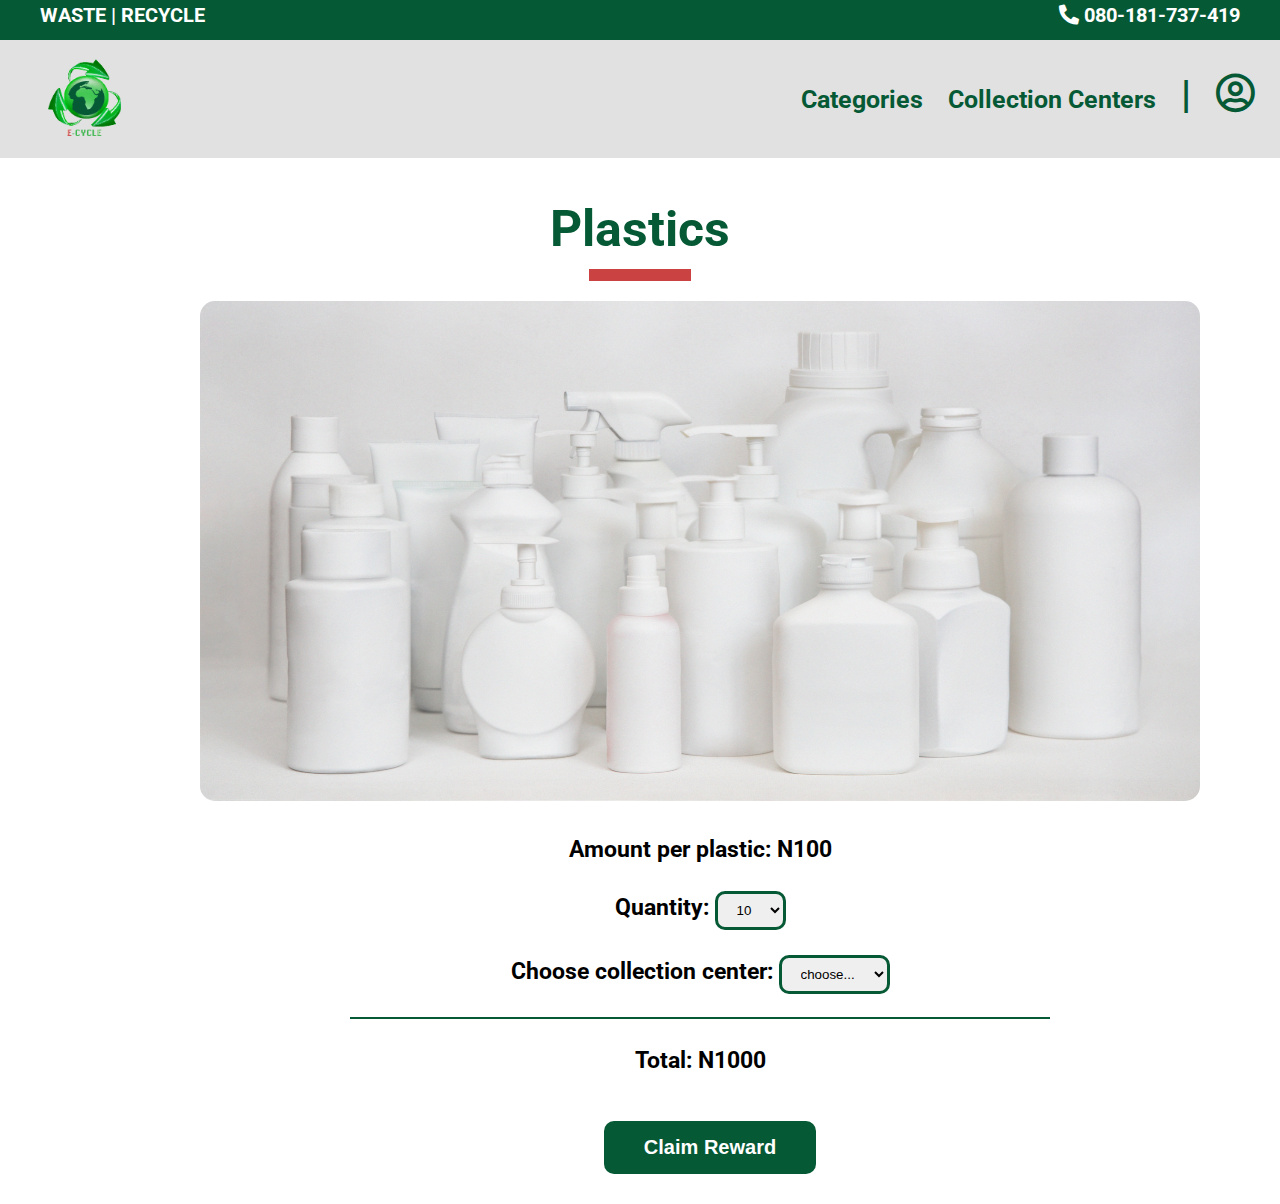
<file: category.html>
<!DOCTYPE html>
<html lang="en">

<head>
  <meta charset="UTF-8">
  <meta name="viewport" content="width=device-width, initial-scale=1.0">
  <meta http-equiv="X-UA-Compatible" content="ie=edge">
  <link href="https://fonts.googleapis.com/css2?family=Roboto:wght@700&display=swap" rel="stylesheet">
  <link rel="stylesheet" href="https://use.fontawesome.com/releases/v5.11.2/css/all.css">
  <link rel="stylesheet" href="style.css">
  <title>Document</title>
</head>

<body>
  <div class="navigation">
    <header class="header">
        <p class="info">WASTE | RECYCLE</p>
        <p class="phone"><i class="fas fa-phone"></i> 080-181-737-419</p>
    </header>
    <div class="nav">
      <a href="index.html"><img class="logo" src="images/logo.png" alt="logo"></a>
      <ul class="nav-bar">
        <li><a class="nav-nav" href="category-group.html">Categories</a></li>
        <li><a class="nav-nav" href="index.html">Collection Centers</a></li>
        <li><span class="line">|</span></li>
        <li><a href="signIn.html"><i class="far fa-user-circle profile"></i></a></li>
      </ul>
    </div>
  </div>
  <div class="selCat">
      <div class="sign-top">
    <h1 class="hack">Plastics</h1>
    <hr class="hr">
  </div>
  <div class="selected-category">
    <img class="selected-c" src="images/plastic-waste-img.jpg" alt="plastic">
    <div class="cat-val">
      <h3>Amount per plastic: N100</h3>
      <h3>Quantity:
        <select class="quant" name="quant">
          <option>10 <i class="fas fa-caret-down"></i></option>
          <option>20</option>
          <option>30</option>
        </select>
      </h3>
      <h3>Choose collection center:
        <select class="cent" name=center"">
          <option>choose... <i class="fas fa-caret-down"></i></option>
          <option>Ikeja</option>
          <option>Lekki</option>
        </select>
      </h3>
    </div>
    <hr class="cr">
    <h3>Total: N1000</h3>
  <a href="claim-reward.html">  <button class="btn-sign claim-r" type="button" name="button">Claim Reward</button></a>
  </div>
</div>


  <script src="" charset="utf-8"></script>

</body>

</html>
</file>
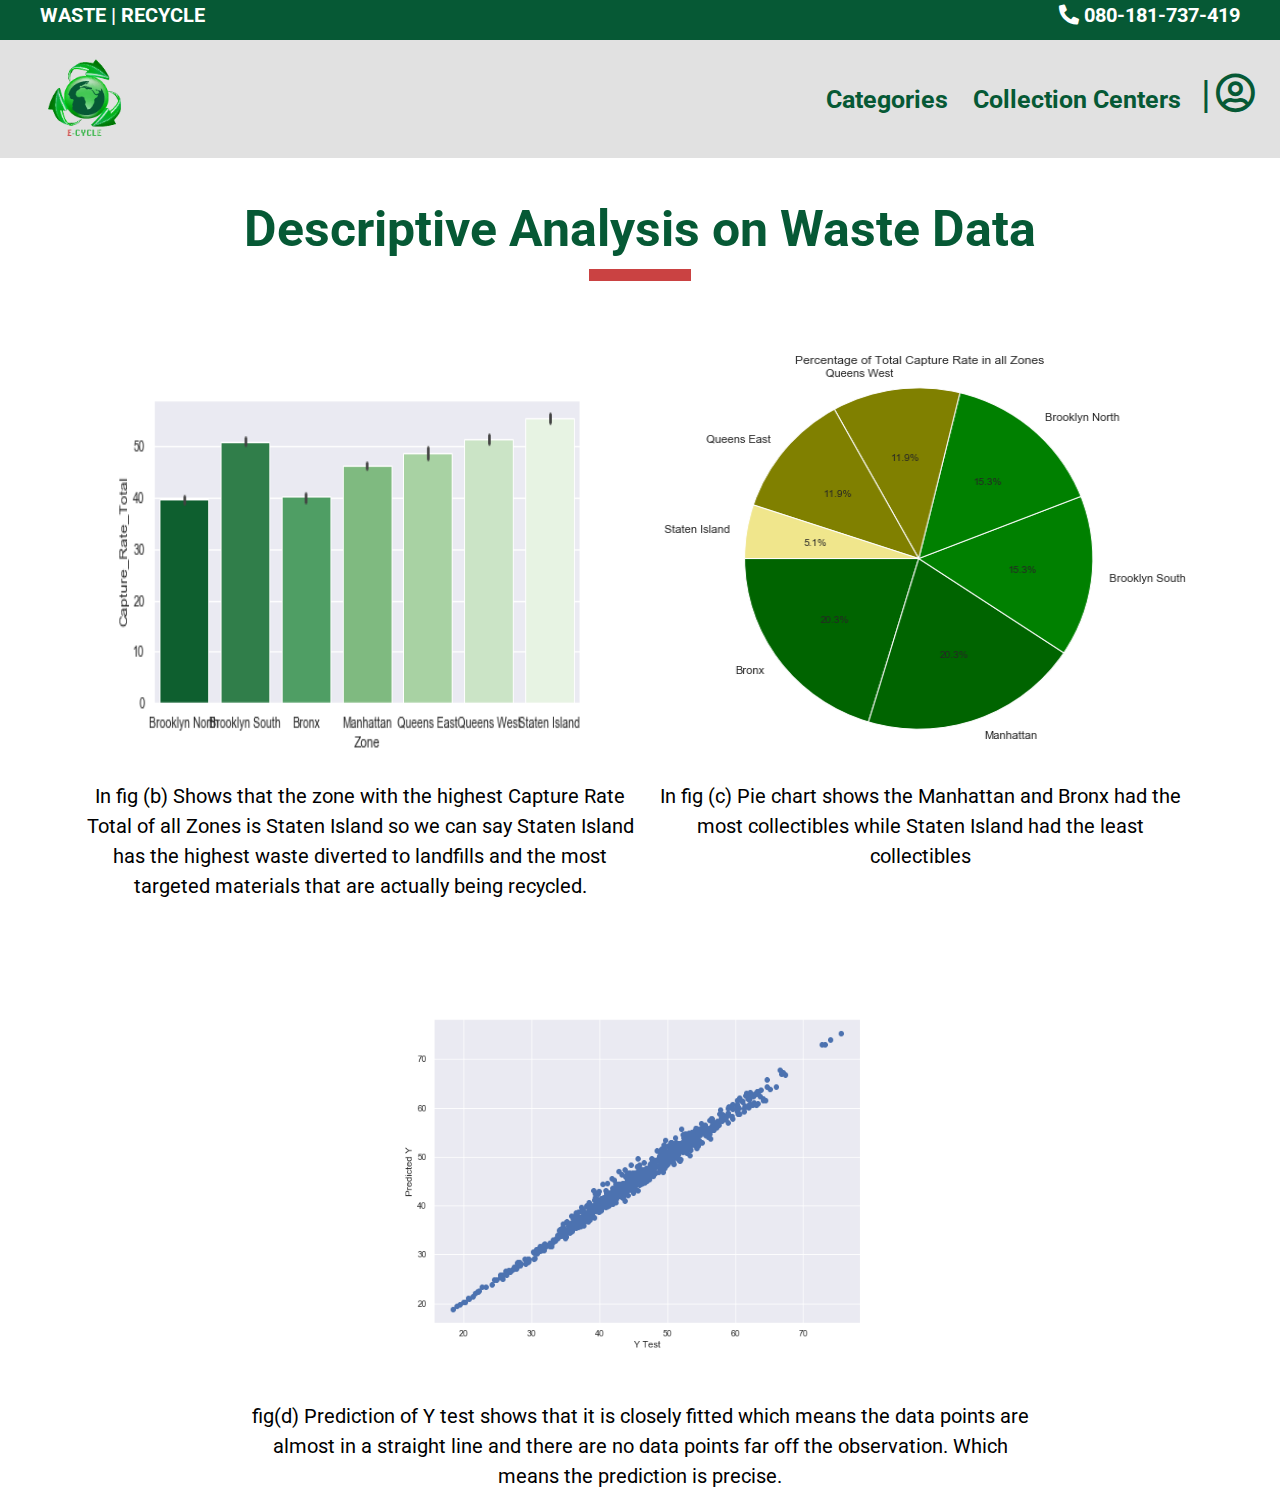
<file: knowMore.html>
<!DOCTYPE html>
<html lang="en">

<head>
  <meta charset="UTF-8">
  <meta name="viewport" content="width=device-width, initial-scale=1.0">
  <meta http-equiv="X-UA-Compatible" content="ie=edge">
  <link href="https://fonts.googleapis.com/css2?family=Roboto:wght@700&display=swap" rel="stylesheet">
  <link rel="stylesheet" href="https://use.fontawesome.com/releases/v5.11.2/css/all.css">
  <link rel="stylesheet" href="style.css">
  <title>Document</title>
</head>

<body>
  <div class="navigation">
    <header class="header">
      <p class="info">WASTE | RECYCLE</p>
      <p class="phone"><i class="fas fa-phone"></i> 080-181-737-419</p>
    </header>
    <div class="nav">
      <a href="index.html"><img class="logo" src="images/logo.png" alt="logo"></a>
      <ul class="nav-bar">
        <li><a class="nav-nav" href="category-group.html">Categories</a></li>
        <li><a class="nav-nav" href="index.html">Collection Centers</a></li <li><span class="line">|</span></li>
        <li><a href="signIn.html"><i class="far fa-user-circle profile"></i></a></li>
      </ul>
    </div>
  </div>
  <div class="sign-top">
    <h1 class="hack">Descriptive Analysis on Waste Data</h1>
    <hr class="hr">
  </div>

  <div class="dData">
    <div class="infoData">
      <img class="fbar" src="images/fBar.png" alt="data">
      <p>In fig (b) Shows that the zone with the highest Capture Rate Total of all Zones is Staten Island so we can say Staten Island has the highest waste diverted to landfills and the most targeted materials that are actually being recycled.</p>
    </div>
    <div class="infoData">
      <img class="fbar" src="images/fPer.png" alt="data">
     <p>In fig (c)  Pie chart shows the Manhattan and Bronx had the most collectibles while Staten Island had the least collectibles</p>
    </div>
  </div>
<div class="dNext">
    <img class="fbar" src="images/predict.png" alt="data">
    <p>fig(d) Prediction of Y test shows that it is closely fitted which means the data points are almost in a straight line and there are no data points far off the observation. Which means the prediction is precise.</p>
</div>
</body>

</html>
</file>
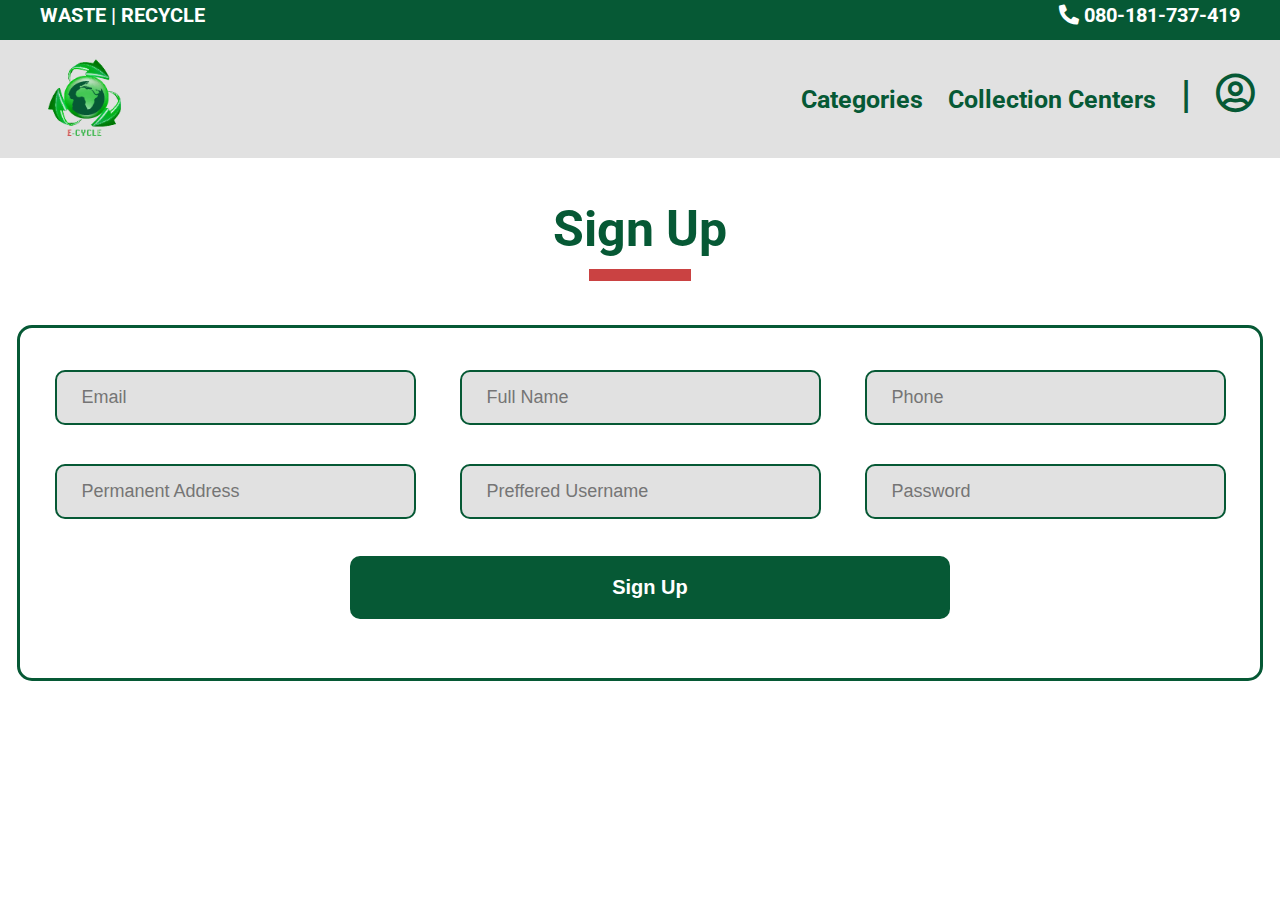
<file: register.html>
<!DOCTYPE html>
<html lang="en">

<head>
  <meta charset="UTF-8">
  <meta name="viewport" content="width=device-width, initial-scale=1.0">
  <meta http-equiv="X-UA-Compatible" content="ie=edge">
  <link href="https://fonts.googleapis.com/css2?family=Roboto:wght@700&display=swap" rel="stylesheet">
  <link rel="stylesheet" href="https://use.fontawesome.com/releases/v5.11.2/css/all.css">
  <link rel="stylesheet" href="style.css">
  <title>Document</title>
</head>

<body>
  <div class="first-page">
    <div class="navigation">
      <header class="header">
        <p class="info">WASTE | RECYCLE</p>
        <p class="phone"><i class="fas fa-phone"></i> 080-181-737-419</p>
      </header>
      <div class="nav">
        <a href="index.html"><img class="logo" src="images/logo.png" alt="logo"></a>
        <ul class="nav-bar">
          <li><a class="nav-nav" href="category-group.html">Categories</a></li>
          <li><a class="nav-nav" href="index.html">Collection Centers</a></li>
          <li><span class="line">|</span></li>
          <li><a href="signIn.html"><i class="far fa-user-circle profile"></i></a></li>
        </ul>
      </div>
    </div>
    <div class="register-home">
      <div class="sign-top">
        <h1 class="hack">Sign Up</h1>
        <hr class="hr">
      </div>
      <h2 class="regOutput unknown"></h2>
      <div class="signUp set-out">
        <form action="index.html" method="post">
          <div class="reg">
            <span>
              <input id="reguser" class="sign regi" type="email" name="email" placeholder="Email">
            </span>
            <span>
              <input id="regfName"class="sign regi" type="text" name="user" placeholder="Full Name">
            </span>
            <span>
              <input id="regphone" class="sign regi" type="number" name="phone" placeholder="Phone">
            </span>
            <span>
              <input id="regpa" class="sign regi" type="text" name="pa" placeholder="Permanent Address">
            </span>
            <span>
              <input id="regpu" class="sign regi" type="text" name="pu" placeholder="Preffered Username">
            </span>
            <span>
              <input id="regpass" class="sign regi" type="password" name="password" placeholder="Password">
            </span>
          </div>
          <a class="registered"> <button class=" btn-sign log regButton" type="button" name="button">Sign Up</button></a> <br>

        </form>
      </div>
    </div>


    <script src="reg.js" charset="utf-8"></script>

</body>

</html>
</file>
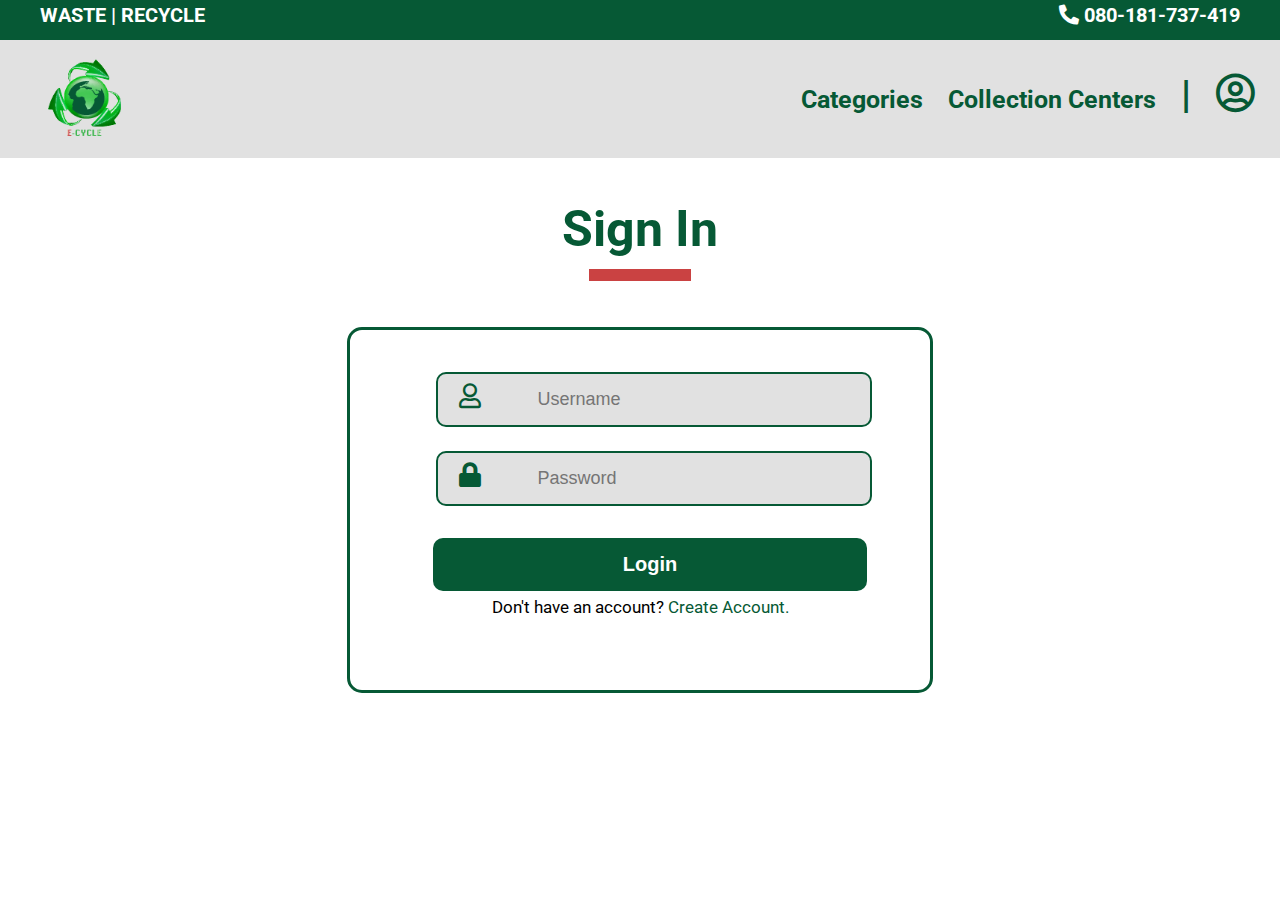
<file: signIn.html>
<!DOCTYPE html>
<html lang="en">

<head>
  <meta charset="UTF-8">
  <meta name="viewport" content="width=device-width, initial-scale=1.0">
  <meta http-equiv="X-UA-Compatible" content="ie=edge">
  <link href="https://fonts.googleapis.com/css2?family=Roboto:wght@700&display=swap" rel="stylesheet">
  <link rel="stylesheet" href="https://use.fontawesome.com/releases/v5.11.2/css/all.css">
  <link rel="stylesheet" href="style.css">
  <title>Document</title>
</head>

<body>
  <div class="first-page">
    <div class="navigation">
      <header class="header">
        <p class="info">WASTE | RECYCLE</p>
        <p class="phone"><i class="fas fa-phone"></i> 080-181-737-419</p>
      </header>
      <div class="nav">
        <a href="index.html"><img class="logo" src="images/logo.png" alt="logo"></a>
        <ul class="nav-bar">
          <li><a class="nav-nav" href="category-group.html">Categories</a></li>
          <li><a class="nav-nav" href="index.html">Collection Centers</a></li>
          <li><span class="line">|</span></li>
          <li><a href="signIn.html"><i class="far fa-user-circle profile"></i></a></li>
        </ul>
      </div>
    </div>
    <div class="home-signIn">
      <div class="sign-top">
        <h1 class="hack">Sign In</h1>
        <hr class="hr">
      </div>
      <h1 class="signOutput unknown"></h1>
      <div class="signUp set-in">
        <form action="index.html" method="post">
          <span>
            <i class="far fa-user in-icon"></i>
            <input class="sign" id="signUser"type="text" name="user" placeholder="Username">
          </span><br>
          <span>
            <i class="fas fa-lock in-icon"></i>
            <input class="sign"id="signPass" type="password" name="password" placeholder="Password">
          </span><br>
          <a class="logged-in"><button class="btn-sign sign-button" type="button" name="button">Login</button> <br></a>
          <small class="account">Don't have an account? <a href="register.html" class="in"> Create Account.</a> </small>
        </form>
      </div>
    </div>

    <script src="sign.js" charset="utf-8"></script>

</body>

</html>
</file>
<file: style.css>
body {
  margin: 0;
  padding: 0;
  line-height: 1.5;
  font-family: 'Roboto', sans-serif;
  font-size: 20px;
  width: 100%;
  overflow-x: hidden;
  outline: none;
}

/*first-page*/
.logo {
  width: 100px;
  height: 100px;
  padding-left: 40px;
}

.navigation {
  display: grid;
  grid-template-columns: 1fr;
  align-items: center;
}

.first-page {
  width: 100vw;
}

.header {
  height: 40px;
  text-align: center;
  font-size: 20px;
  font-weight: bold;
  width: 100vw;
  color: white;
  display: inline-block;
  align-items: center;
  padding: 0;
  background-color: #065935;
}

.info {
  float: left;
  padding-left: 40px;
  margin: 0;
}

.fa-phone {
  transform: scaleX(-1);
}

.phone {
  float: right;
  padding-right: 40px;
  margin: 0;
}

.line, .profile {
  font-size: 40px;
  color: #065935;
}

div .nav {
  background-color: rgba(196, 196, 196, 0.5);
  padding: 5px;
}

.nav-bar {
  float: right;
}

.nav li {
  padding-right: 20px;
  font-weight: bold;
  display: inline-block;
  list-style: none;
}

.nav-nav {
  font-size: 25px;
  color: #065935;
  text-decoration: none;
}

.faPro {
  padding-right: 20px;
}

.wrap {
  padding-top: 50px;
  text-align: center;
  display: grid;
  grid-template-columns: 600px 1fr;
}

.landing {
  width: 1000px;
}

.top {
  position: relative;
  left: 9%;
  top: 20%;
  color: #065935;
}

.bold {
  font-weight: bolder;
  font-size: 50px;
}

.btn {
  padding: 20px 40px;
  border-radius: 10px;
  border: none;
  color: white;
  font-size: 20px;
  background-color: #065935;
}

.map {
  border-radius: 100px;
}

.map:hover, .map:active {
  width: 100vw;
  height: 100vh;
  border-radius: 10px;
}

.map-dir {
  padding-left: 20px;
}

.nearest {
  font-size: 22px;
  text-align: center;
  padding-right: 10%;
}

/*second-page/ categories*/
.second-page {
  padding: 20px 90px;
  text-align: center;
}

.sel-cate {
  background-color: rgba(196, 196, 196, 0.5);
}

.categories {
  padding: 10px;
  display: grid;
  grid-template-columns: repeat(3, 1fr);
  grid-gap: 50px;
}

.cat-img {
  border-radius: 20px;
  width: 410px;
  height: 260px;
}

.dot {
  padding-right: 15px;
  color: #065935;
}

.hr {
  width: 100px;
  height: 10px;
  background-color: #CA4242;
  border: solid 1px #CA4242;
  margin-top: 0;
}

.forth-page {
  background-color: rgba(196, 196, 196, 0.5);
  padding-top: 20px;
}

.hack {
  font-size: 50px;
  text-align: center;
  color: #065935;
  margin-bottom: 2px;
}

.collection-center {
  display: grid;
  grid-gap: 20px;
  grid-template-columns: repeat(4, 1fr);
  padding-top: 40px;
  padding: 3%;
}

.loc {
  padding-right: 8px;
}

/*waste*/
.wasteMag {
  padding: 20px 150px 100px;
}

.inbetSecond {
  width: 100vw;
  text-align: center;
  background-color: rgba(196, 196, 196, 0.5);
}

.wasteImg {
  display: grid;
  grid-gap: 30px;
  grid-template-columns: 500px 1fr;
  padding-top: 30px;
}

.waste-grid {
  display: grid;
  grid-gap: 5px;
  padding-bottom: 15px;
  grid-template-columns: repeat(4, 170px);
}

.wasteP {
  text-align: center;
}

.wasteG {
  color: #065935;
}

.editTop {
  width: 500px;
  border-radius: 15px;
}

.edit-was {
  border-radius: 15px;
  width: 170px;
  height: 150px;
}

/*do you know*/
.readP {
  text-align: center;
}

.readMore {
  font-size: 22px;
  color: #065935;
}

.encloseG {
  width: 1100px;
  padding-left: 20px;
  margin: 0 auto;
}

.topG {
  width: 1100px;
}

/*SIGNUP*/
.unknown {
  text-align: center;
  color: #CA4242;
}

.set-in {
  width: 540px;
  height: 300px;
}

.in {
  color: #065935;
  text-decoration: none;
}

.set-out {
  width: 1200px;
  height: 290px;
}

.sign-top {
  padding-bottom: 10px;
}

.signUp {
  padding: 30px 20px;
  border: solid 3px #065935;
  border-radius: 15px;
  text-align: center;
  margin: 10px auto;
}

.in-icon {
  font-size: 25px;
  position: relative;
  left: 50px;
  color: #065935
}

.sign {
  margin: 12px 0;
  padding: 15px 100px;
  background-color: rgba(196, 196, 196, 0.5);
  border: solid 2px #065935;
  font-size: 18px;
  border-radius: 10px;
  color: #065935;
}

.btn-sign {
  background-color: #065935;
  border: none;
  margin-top: 20px;
  margin-left: 20px;
  padding: 15px 190px;
  color: white;
  font-size: 20px;
  font-weight: bold;
  border-radius: 10px;
}

.reg {
  display: grid;
  grid-gap: 15px;
  grid-template-columns: repeat(3, 1fr);
}

.regi {
  padding-left: 25px;
}

.log {
  width: 50%;
  margin-top: 25px;
  padding: 20px;
}

/*profile*/
.badge {
  font-size: 20px;
  color: #DE3552;
}

.profile-con {
  width: 1200px;
  margin: 0 auto;
}

.userProfile {
  display: grid;
  grid-template-columns: 500px 1fr;
  font-size: 20px;
}

.pro-f {
  grid-row: span 2;
  text-align: center;
}

.pro-c {
  padding: 8px 40px;
  width: 650px;
  height: 300px;
  border: solid 3px #065935;
  border-radius: 10px;
  margin-bottom: 25px;
}

.prof-img {
  width: 400px;
  height: 340px;
  border-radius: 10px;
}

.plas {
  background-color: rgba(196, 196, 196, 0.5);
  border-radius: 2px;
  padding: 0 7px;
}

.amount, .edit {
  float: right;
}

/*about us*/
.aboutUs {
  background-color: white;
}

.aboutImg {
  width: 560px;
  height: 470px;
  border-radius: 15px;
}

.topAbout {
  display: grid;
  grid-template-columns: 600px 1fr;
  width: 1300px;
  margin: 10px auto;
  padding-bottom: 60px;
}

/* selected-categories*/
.selected-category {
  width: 1400px;
  margin: 0 auto;
  text-align: center;
}

.selected-c {
  width: 1000px;
  height: 500px;
  outline: none;
  border-radius: 15px;
}

.cent, .quant {
  padding: 8px 15px;
  border-radius: 10px;
  border: solid 3px #065935;
}

.cr {
  margin: 18px 350px;
  background-color: #065935;
  border: solid 1px #065935;
}

.claim-r {
  padding: 15px 40px;
  margin-bottom: 30px;
}

/*claim-reward*/
.reward-wrap {
  display: grid;
  grid-template-columns: 750px 1fr;
  overflow-x: hidden;
}

.reward-img {
  width: 1000px;
  height: 100%;
}

.btn-rew {
  padding: 15px 40px;
  margin-left: 0;
  margin-bottom: 10px;
}

.srew {
  padding-left: 20px;
  margin-bottom: 8px;
  width: 82%;
}

.refill {
  margin-left: 65px;
}

.re-p {
  font-weight: lighter;
  color: #8A7171;
  font-size: 30px;
}

.summary {
  display: grid;
  grid-gap: 25px;
  grid-template-columns: 1fr 1fr;
  border: solid 2px #065935;
  background-color: rgba(196, 196, 196, 0.5);
  width: 1300px;
  border-radius: 15px;
  margin: 0 auto;
  padding: 20px 0 40px;
}

.sum-left {
  text-align: right;
}

.sum-right {
  color: #065935;
}

/*data*/
.dData {
  padding: 50px 100px 0;
  display: grid;
  grid-gap: 10px;
  text-align: center;
  justify-content: center;
  grid-template-columns: 1fr 1fr;
}

.dNext {
  padding-top: 50px;
  text-align: center;
  width: 800px;
  margin: 0 auto;
}

.fbar {
  height: 402px;
  width: 550px;
}

.fig {
  font-size: 18px;
  padding: 0 70px 50px;
  color: #065935;
  text-align: center;
}

@media screen and (max-width: 768px) {
  body {
    font-size: 15px;
  }

  .header {
    font-size: 17px;
  }
  .top {
    left: 0;
    top: 5%;
  }

  .info {
    padding-left: 10px;
  }

  .phone {
    padding-right: 20px;
  }

  .bold {
    font-size: 35px;
  }

  .wrap {
    padding-top: 50px;
    grid-template-columns: 1fr;
  }

  .landing {
    padding-top: 50px;
    width: 100%;
  }

  .nav-nav {
    font-size: 16px;
  }

  .line, .profile {
    font-size: 30px;
  }

  .logo {
    width: 80px;
    height: 80px;
    padding-left: 15px;
  }

  .hack {
    font-size: 35px;
  }

  /*waste*/
  .wasteImg {
    grid-gap: 0px;
    grid-template-columns: 1fr;
  }

  .waste-grid {
    grid-gap: 5px;
    justify-content: center;
    grid-template-columns: repeat(4, 140px);
  }

  .waste-info {
    padding: 20px 2px;
  }

  .wasteP {
    padding: 0 40px;
  }

  .wasteMag {
    padding: 20px;
  }

  .editTop {
    width: 580px;
  }

  .edit-was {
    width: 140px;
    height: 120px;
  }

  /*do you know*/
  .readMore {
    font-size: 20px;
  }

  .encloseG {
    text-align: center;
    width: 100%;
    padding: 4px;
  }

  .readP {
    padding: 0 40px;
  }

  .topG {
    width: 650px;
  }

  .fig {
    font-size: 14px;
  }

  /*categories*/
  .categories {
    padding: 10px;
    grid-template-columns: 1fr;
    grid-gap: 0px;
  }

  .cat {
    padding-top: 20px;
  }

  /*about us*/
  .aboutImg {
    width: 570px;
    height: 300px;
    border-radius: 15px;
  }

  .topAbout {
    grid-template-columns: 1fr;
    text-align: center;
    width: 100vw;
    padding: 10px;
  }

  .aboutFact {
    text-align: left;
    padding: 20px 80px;
  }

  /*collection ceter*/
  .collection-center {
    text-align: left;
    padding: 0 35px;
    justify-content: center;
    grid-template-columns: repeat(2, 1fr);
  }

  .nearest {
    font-size: 20px;
    text-align: center;
  }

  /*category*/
  .selected-category {
    width: 768px;
  }

  .selected-c {
    width: 550px;
    height: 350px;
  }

  .cent, .quant {
    padding: 8px 12px;
  }

  .cr {
    margin: 18px 100px;
  }

  .claim-r {
    padding: 15px 30px;
  }

  /*claim-rewardpage*/
  .reward-wrap {
    justify-content: center;
    grid-template-columns: 1fr;
  }

  .reward-img {
    width: 700px;
    height: 400px;
  }

  .btn-rew {
    padding: 15px 20px;
  }

  .srew {
    padding: 20px;
    width: 630px;
  }

  .refill {
    margin: 0 25px;
  }

  .re-p {
    padding-top: 20px;
    font-size: 20px;
  }

  /*know more*/
  .dData {
    padding: 50px 80px 30px;
    grid-gap: 10px;
    grid-template-columns: 1fr;
  }

  .infoData {
    padding-top: 50px;
  }

  .dNext {
    padding-top: 0;
    padding-bottom: 50px;
    width: 600px;
  }

  .fbar {
    height: 402px;
    width: 550px;
  }

  /*user profile*/
  .badge {
    font-size: 18px;
    color: #DE3552;
  }

  .profile-con {
    width: 100vw;
    padding-top: 20px;
  }

  .userProfile {
    justify-content: center;
    grid-template-columns: 200px 500px;
    font-size: 15px;
  }

  .pro-c {
    padding: 8px 15px;
    width: 430px;
    height: 220px;
  }

  .prof-img {
    width: 180px;
    height: 230px;
  }

  /*reward summary*/
  .summary {
    margin-top: 20px;
    grid-gap: 10px;
    grid-template-columns: 300px 300px;
    width: 650px;
    padding: 20px 10px 30px;
  }

  /*register*/
  .reg {
    grid-gap: 15px;
    grid-template-columns: 1fr 1fr;
  }

  .regi {
    padding: 14px 75px;
    padding-left: 15px;
  }

  .sign {
    margin: 10px 0;
  }

  .set-out {
    width: 650px;
    height: 350px;
  }
}

@media only screen and (max-device-width: 375px) {
  .header {
    font-size: 14px;
  }
  .bold {
    font-size: 30px;
  }

  .btn {
    padding: 16px 22px;
    font-size: 20px;
  }
  .logo {
    width: 35px;
    height: 40px;
    padding-left: 5px;
  }
  .nav li {
    padding-right: 10px;

  }
  .nav-nav {
    font-size: 13px;
  }

  .line, .profile {
    font-size: 20px;
  }

  .faPro {
    padding-right: 8px;
  }

  /*waste*/
  .waste-grid {
    grid-gap: 5px;
    justify-content: center;
    grid-template-columns: repeat(2, 125px);
  }
.wasteG{
  padding: 0 30px;
}

  .editTop {
    width: 290px;
  }

  .edit-was {
    width: 120px;
    height: 90px;
  }
  /*do you*/
  .topG {
    width: 290px;
  }
  /*categories*/
  .second-page {
    padding: 5px;
  }
  .cat-img {
    width: 280px;
    height: 180px;
  }
  .categories {
    padding: 2px;

  }
/*about*/
.aboutFact {
  text-align: center;
  padding: 10px;
}
.aboutImg {
  width: 310px;
  height: 260px;
}

.topAbout {
  width: 300px;
  padding: 5px;
}
/*sign-in*/
.set-in {
  width: 280px;
  height: 250px;
}
.sign {
  margin: 0;
  padding: 12px 34px;
}
.in-icon {
  position: relative;
  font-size: 16px;
  left: -120px;
  bottom: -35px;
}

.btn-sign {
  margin-left: 3px;
  padding:  14px 0 ;
  width: 100%;
}
/*register*/
.set-out {
  width: 295px;
  height: 450px;
}
.reg {
  grid-gap: 15px;
  grid-template-columns: 1fr;
}
/*claim reward*/
.refill {
  margin-left: 15px;
}
.srew {
  padding: 20px;
  width: 280px;
}

/*reward sum*/
.summary {
  grid-gap: 5px;
  grid-template-columns: 150px 150px;
  width: 300px;
  padding: 20px 2px 30px;
  font-size: 7.5px;
}

}
</file>
